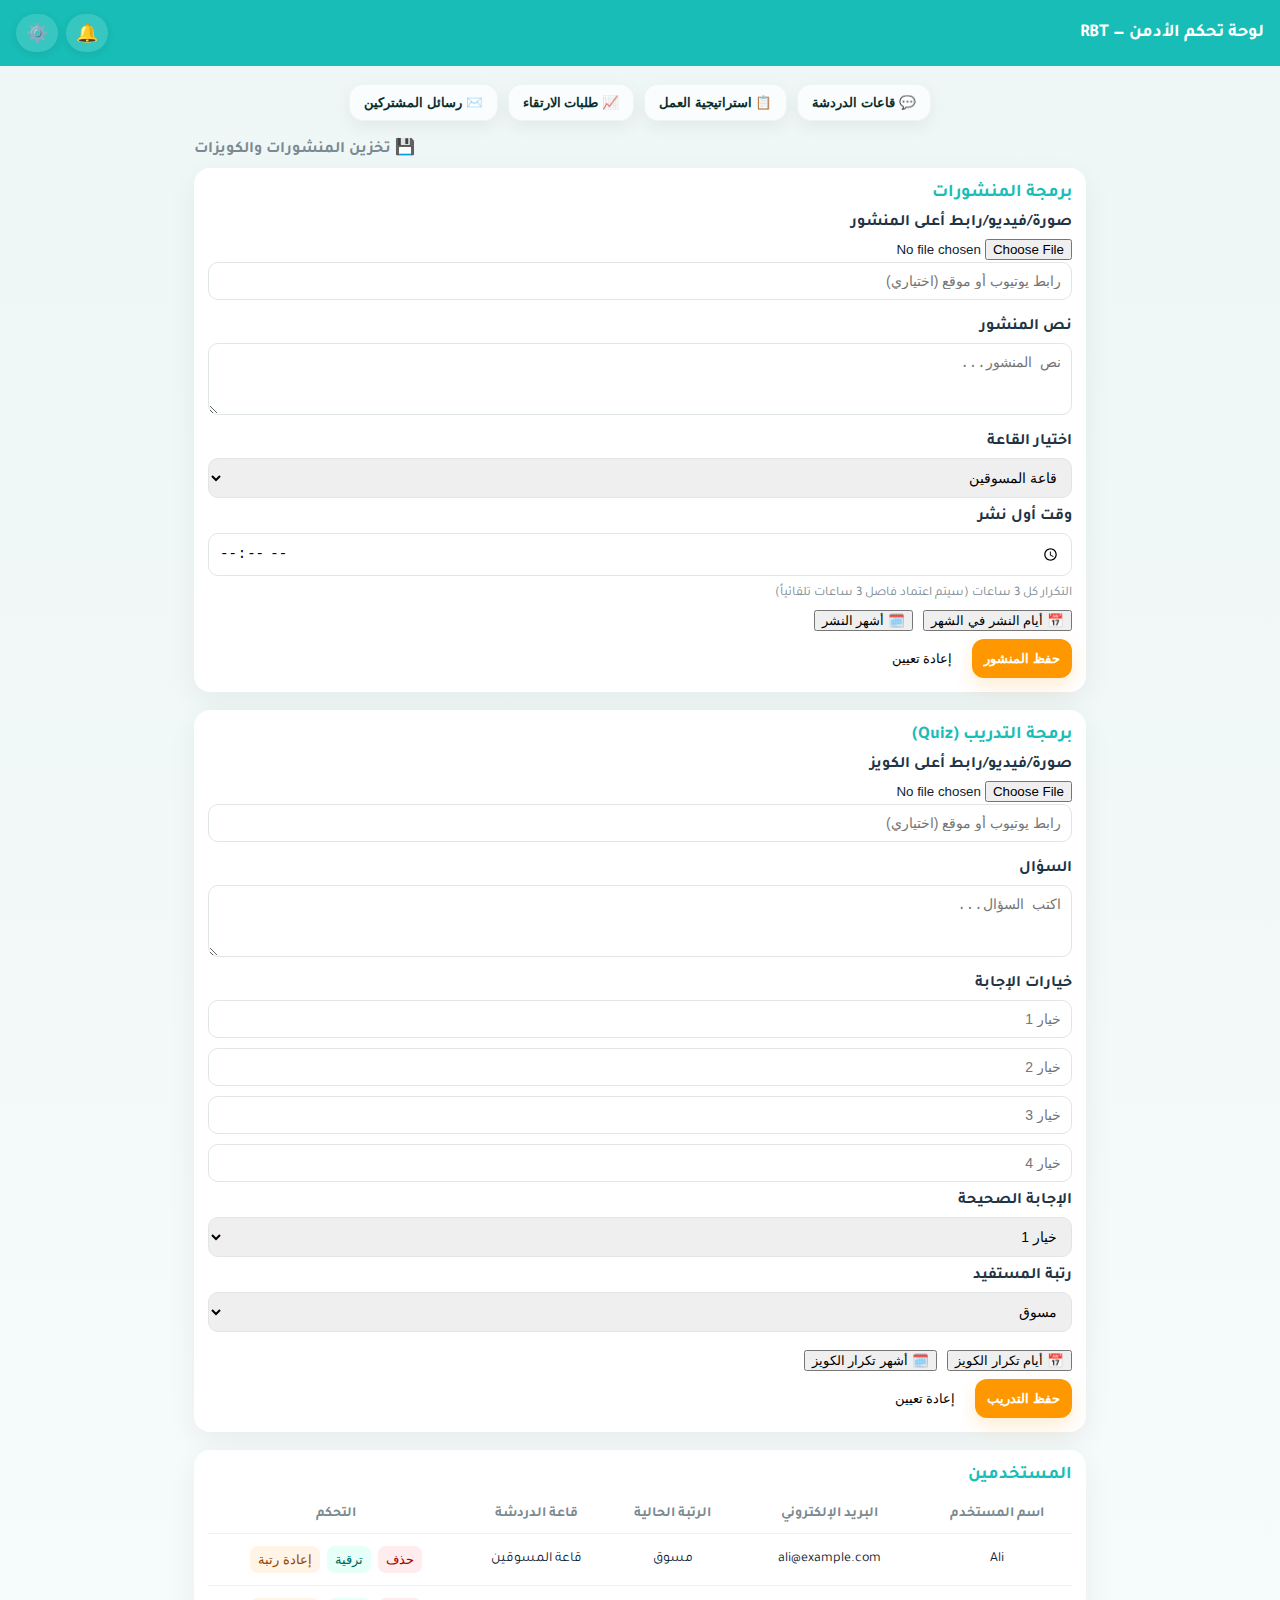
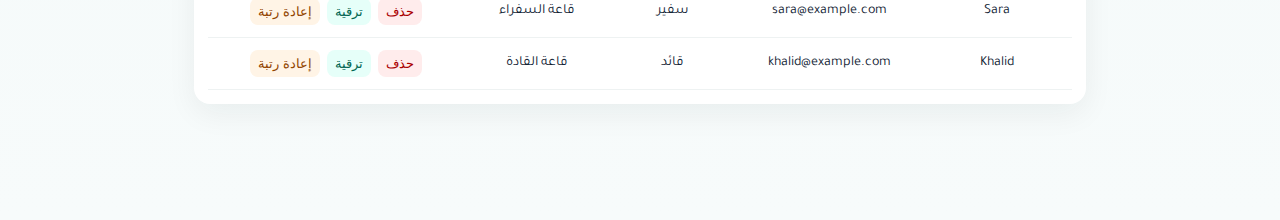
<file: admin-tasks.html>
<!DOCTYPE html>
<html lang="ar" dir="rtl">
<head>
  <meta charset="utf-8" />
  <meta name="viewport" content="width=device-width,initial-scale=1" />
  <title>لوحة تحكم الأدمن — RBT</title>
  <link href="https://fonts.googleapis.com/css2?family=Tajawal:wght@300;400;700&display=swap" rel="stylesheet">
  <style>
    :root{
      --teal:#17bdb6;
      --accent:#ff9800;
      --bg:#f3f6f8;
      --card:#ffffff;
      --muted:#7b8a91;
      --glass-bg: rgba(255,255,255,0.72);
    }
    *{box-sizing:border-box}
    body{margin:0;font-family:'Tajawal',sans-serif;background:linear-gradient(180deg,#eef6f6,#f7fbfb);color:#123;}
    /* Header top with turquoise like app */
    .topbar{
      background:var(--teal);
      color:#fff;
      padding:14px 16px;
      display:flex;
      align-items:center;
      justify-content:space-between;
      gap:12px;
      position:sticky;
      top:0;
      z-index:50;
    }
    .topbar .title{font-weight:700;font-size:18px}
    .topbar .top-actions{display:flex;gap:8px;align-items:center}
    .icon-btn{
      background:rgba(255,255,255,0.14);
      border:none;
      color:#fff;
      padding:8px 10px;
      border-radius:999px;
      font-size:18px;
      cursor:pointer;
      box-shadow:0 2px 8px rgba(0,0,0,0.08);
    }
    /* page container */
    .wrap{max-width:920px;margin:18px auto;padding:0 14px 80px;}
    /* top quick buttons (inside page) */
    .quick-row{display:flex;gap:10px;flex-wrap:wrap;justify-content:center;margin-bottom:16px}
    .quick-btn{
      background:var(--glass-bg);
      border-radius:14px;padding:10px 14px;border:1px solid rgba(0,0,0,0.04);
      box-shadow:0 6px 18px rgba(0,0,0,0.06);cursor:pointer;font-weight:700;color:#0b2f2d;
      display:flex;align-items:center;gap:8px;
    }
    /* main card style */
    .card{background:var(--card);border-radius:16px;padding:14px;margin-bottom:18px;box-shadow:0 10px 30px rgba(13,38,41,0.06);}
    .card h2{margin:0 0 10px 0;color:var(--teal);font-size:18px}
    label{display:block;font-weight:600;margin-bottom:6px;color:#234}
    input[type="text"], input[type="url"], textarea, select, input[type="time"]{
      width:100%;padding:10px;border-radius:10px;border:1px solid #e0e6e6;font-size:14px;margin-bottom:10px;
    }
    textarea{min-height:72px;resize:vertical}
    .small-muted{color:var(--muted);font-size:13px}
    .row{display:flex;gap:10px;align-items:center}
    .row .flex{flex:1}
    .btn-primary{background:var(--accent);color:#fff;border:none;padding:12px;border-radius:12px;font-weight:700;cursor:pointer;box-shadow:0 8px 20px rgba(255,152,0,0.18)}
    .btn-neutral{background:var(--glass-bg);border:none;padding:10px;border-radius:12px;cursor:pointer}
    .form-actions{display:flex;gap:10px;flex-wrap:wrap;margin-top:8px}
    /* preview box */
    .preview-box{margin-top:8px}
    .preview-box img, .preview-box video, .preview-box iframe{max-width:100%;border-radius:8px;display:block}
    /* users table */
    table{width:100%;border-collapse:collapse;margin-top:6px}
    th,td{padding:10px;border-bottom:1px solid #eef2f2;text-align:center;font-size:14px}
    th{background:transparent;color:var(--muted);font-weight:700}
    .user-btn{padding:6px 8px;border-radius:8px;border:none;cursor:pointer;margin:2px}
    .user-btn.delete{background:#ffecec;color:#a00}
    .user-btn.promote{background:#e6fff9;color:#046852}
    .user-btn.demote{background:#fff4e6;color:#924600}
    /* glass modal */
    .modal{
      position:fixed;inset:0;display:flex;align-items:center;justify-content:center;background:rgba(0,0,0,0.45);
      z-index:2000;opacity:0;pointer-events:none;transition:opacity .22s ease;
    }
    .modal.active{opacity:1;pointer-events:auto}
    .modal-card{
      width:92%;max-width:420px;background:rgba(255,255,255,0.78);backdrop-filter:blur(10px);
      border-radius:14px;padding:14px;box-shadow:0 24px 60px rgba(10,20,20,0.15);transform:translateY(8px) scale(.96);
      animation:popIn .28s cubic-bezier(.2,.9,.2,1) forwards;
      max-height:80vh;overflow:auto;
    }
    @keyframes popIn{to{transform:translateY(0) scale(1)}}
    .modal-header{display:flex;justify-content:space-between;align-items:center;margin-bottom:10px}
    .modal .close{background:transparent;border:none;font-size:22px;cursor:pointer;color:#234}
    .checkbox-grid{display:grid;gap:8px;margin-top:8px}
    .checkbox-grid.days{grid-template-columns:repeat(4,1fr)}
    .checkbox-grid.months{grid-template-columns:repeat(3,1fr)}
    .checkbox-grid label{background:#fff;border-radius:10px;padding:8px 6px;display:flex;align-items:center;gap:8px;border:1px solid #f0f4f4}
    .save-small{background:var(--teal);color:#fff;border:none;padding:8px 12px;border-radius:10px;cursor:pointer;margin-top:10px;font-weight:700}
    /* footer saved summary */
    .summary{background:linear-gradient(90deg,rgba(23,189,182,0.08),rgba(255,152,0,0.04));padding:10px;border-radius:12px;font-size:14px;color:#123;margin-top:8px}
    /* responsive */
    @media (max-width:600px){
      .checkbox-grid.days{grid-template-columns:repeat(4,1fr)}
      .checkbox-grid.months{grid-template-columns:repeat(3,1fr)}
      .modal-card{max-width:94%}
      .quick-row{gap:8px}
    }
  </style>
</head>
<body>

  <!-- TOP BAR (turquoise) -->
  <div class="topbar">
    <div class="title">لوحة تحكم الأدمن — RBT</div>
    <div class="top-actions">
      <button class="icon-btn" title="الإشعارات" onclick="location.href='notifications.html'">🔔</button>
      <button class="icon-btn" title="حسابي" onclick="location.href='profile.html'">⚙️</button>
    </div>
  </div>

  <div class="wrap">

    <!-- Quick buttons (inside page) -->
    <div class="quick-row">
      <button class="quick-btn" onclick="location.href='chatrooms.html'">💬 قاعات الدردشة</button>
      <button class="quick-btn" onclick="location.href='strategy.html'">📋 استراتيجية العمل</button>
      <button class="quick-btn" onclick="location.href='promotion-requests.html'">📈 طلبات الارتقاء</button>
      <button class="quick-btn" onclick="location.href='messages.html'">✉️ رسائل المشتركين</button>
    </div>

    <!-- storage link -->
    <div style="display:flex;justify-content:flex-end;margin-bottom:8px">
      <a href="storage.html" style="text-decoration:none;color:var(--muted);font-weight:700">💾 تخزين المنشورات والكويزات</a>
    </div>

    <!-- Post programming -->
    <div class="card" id="post-section">
      <h2>برمجة المنشورات</h2>

      <form id="postForm" onsubmit="handleSavePost(event)">
        <label>صورة/فيديو/رابط أعلى المنشور</label>
        <input type="file" id="postMediaInput" accept="image/*,video/*">
        <input type="url" id="postLinkInput" placeholder="رابط يوتيوب أو موقع (اختياري)">

        <div class="preview-box" id="postPreview"></div>

        <label>نص المنشور</label>
        <textarea id="postText" placeholder="نص المنشور..." required></textarea>

        <label>اختيار القاعة</label>
        <select id="postRoom">
          <option value="marketers">قاعة المسوقين</option>
          <option value="ambassadors">قاعة السفراء</option>
          <option value="leaders">قاعة القادة</option>
        </select>

        <div class="row">
          <div class="flex">
            <label>وقت أول نشر</label>
            <input type="time" id="postFirstTime" required>
            <div class="small-muted">التكرار كل 3 ساعات (سيتم اعتماد فاصل 3 ساعات تلقائياً)</div>
          </div>
        </div>

        <div class="row" style="margin-top:8px;">
          <button type="button" class="glass-btn" onclick="openModal('postDaysModal')">📅 أيام النشر في الشهر</button>
          <button type="button" class="glass-btn" onclick="openModal('postMonthsModal')">🗓️ أشهر النشر</button>
        </div>

        <div class="form-actions">
          <button class="btn-primary" type="submit">حفظ المنشور</button>
          <button type="button" class="btn-neutral" onclick="resetPostForm()">إعادة تعيين</button>
        </div>

        <div id="postSavedMsg" class="summary" style="display:none;margin-top:12px"></div>
      </form>
    </div>

    <!-- Quiz programming -->
    <div class="card" id="quiz-section">
      <h2>برمجة التدريب (Quiz)</h2>

      <form id="quizForm" onsubmit="handleSaveQuiz(event)">
        <label>صورة/فيديو/رابط أعلى الكويز</label>
        <input type="file" id="quizMediaInput" accept="image/*,video/*">
        <input type="url" id="quizLinkInput" placeholder="رابط يوتيوب أو موقع (اختياري)">
        <div class="preview-box" id="quizPreview"></div>

        <label>السؤال</label>
        <textarea id="quizQuestion" placeholder="اكتب السؤال..." required></textarea>

        <label>خيارات الإجابة</label>
        <input type="text" id="opt1" placeholder="خيار 1" required>
        <input type="text" id="opt2" placeholder="خيار 2" required>
        <input type="text" id="opt3" placeholder="خيار 3">
        <input type="text" id="opt4" placeholder="خيار 4">

        <label>الإجابة الصحيحة</label>
        <select id="correctOpt" required>
          <option value="1">خيار 1</option>
          <option value="2">خيار 2</option>
          <option value="3">خيار 3</option>
          <option value="4">خيار 4</option>
        </select>

        <label>رتبة المستفيد</label>
        <select id="quizRank">
          <option value="marketer">مسوق</option>
          <option value="ambassador">سفير</option>
          <option value="leader">قائد</option>
        </select>

        <div class="row" style="margin-top:8px;">
          <button type="button" class="glass-btn" onclick="openModal('quizDaysModal')">📅 أيام تكرار الكويز</button>
          <button type="button" class="glass-btn" onclick="openModal('quizMonthsModal')">🗓️ أشهر تكرار الكويز</button>
        </div>

        <div class="form-actions">
          <button class="btn-primary" type="submit">حفظ التدريب</button>
          <button type="button" class="btn-neutral" onclick="resetQuizForm()">إعادة تعيين</button>
        </div>

        <div id="quizSavedMsg" class="summary" style="display:none;margin-top:12px"></div>
      </form>
    </div>

    <!-- Users -->
    <div class="card" id="manage-users">
      <h2>المستخدمين</h2>
      <table aria-label="users table">
        <thead>
          <tr><th>اسم المستخدم</th><th>البريد الإلكتروني</th><th>الرتبة الحالية</th><th>قاعة الدردشة</th><th>التحكم</th></tr>
        </thead>
        <tbody id="userTable"></tbody>
      </table>
    </div>

  </div> <!-- wrap -->

  <!-- MODALS (post days/months & quiz days/months) -->
  <div class="modal" id="postDaysModal" aria-hidden="true">
    <div class="modal-card">
      <div class="modal-header">
        <strong>📅 أيام النشر في الشهر</strong>
        <button class="close" onclick="closeModal('postDaysModal')">×</button>
      </div>
      <div class="checkbox-grid days" id="postDaysGrid"></div>
      <button class="save-small" onclick="saveModalSelection('postDays')">حفظ</button>
    </div>
  </div>

  <div class="modal" id="postMonthsModal" aria-hidden="true">
    <div class="modal-card">
      <div class="modal-header">
        <strong>🗓️ أشهر النشر</strong>
        <button class="close" onclick="closeModal('postMonthsModal')">×</button>
      </div>
      <div class="checkbox-grid months" id="postMonthsGrid"></div>
      <button class="save-small" onclick="saveModalSelection('postMonths')">حفظ</button>
    </div>
  </div>

  <div class="modal" id="quizDaysModal" aria-hidden="true">
    <div class="modal-card">
      <div class="modal-header">
        <strong>📅 أيام تكرار الكويز</strong>
        <button class="close" onclick="closeModal('quizDaysModal')">×</button>
      </div>
      <div class="checkbox-grid days" id="quizDaysGrid"></div>
      <button class="save-small" onclick="saveModalSelection('quizDays')">حفظ</button>
    </div>
  </div>

  <div class="modal" id="quizMonthsModal" aria-hidden="true">
    <div class="modal-card">
      <div class="modal-header">
        <strong>🗓️ أشهر تكرار الكويز</strong>
        <button class="close" onclick="closeModal('quizMonthsModal')">×</button>
      </div>
      <div class="checkbox-grid months" id="quizMonthsGrid"></div>
      <button class="save-small" onclick="saveModalSelection('quizMonths')">حفظ</button>
    </div>
  </div>

<script>
/* -------------------------
   Utilities & modal logic
   ------------------------- */
function openModal(id){
  document.getElementById(id).classList.add('active');
}
function closeModal(id){
  document.getElementById(id).classList.remove('active');
}
document.querySelectorAll('.modal').forEach(m=>{
  m.addEventListener('click', e=>{
    if(e.target === m) m.classList.remove('active');
  });
});

/* -------------------------
   Fill days/months grids
   ------------------------- */
const daysArr = Array.from({length:31},(_,i)=>i+1);
const monthsArr = ['يناير','فبراير','مارس','أبريل','مايو','يونيو','يوليو','أغسطس','سبتمبر','أكتوبر','نوفمبر','ديسمبر'];

function renderGrid(containerId, items, type){
  const el = document.getElementById(containerId);
  el.innerHTML = '';
  items.forEach((it, idx)=>{
    const label = document.createElement('label');
    const val = (type==='month') ? (idx+1) : it;
    label.innerHTML = `<input type="checkbox" value="${val}"> ${it}`;
    el.appendChild(label);
  });
}

renderGrid('postDaysGrid', daysArr, 'day');
renderGrid('quizDaysGrid', daysArr.slice(0,28), 'day'); // quiz days up to 28
renderGrid('postMonthsGrid', monthsArr, 'month');
renderGrid('quizMonthsGrid', monthsArr, 'month');

/* -------------------------
   Persist selections in localStorage
   ------------------------- */
function saveModalSelection(key){
  // key: 'postDays' or 'postMonths' or 'quizDays' or 'quizMonths'
  let gridId;
  if(key==='postDays') gridId='postDaysGrid';
  else if(key==='postMonths') gridId='postMonthsGrid';
  else if(key==='quizDays') gridId='quizDaysGrid';
  else if(key==='quizMonths') gridId='quizMonthsGrid';
  const checks = Array.from(document.getElementById(gridId).querySelectorAll('input[type=checkbox]'));
  const selected = checks.filter(c=>c.checked).map(c=>c.value);
  localStorage.setItem('rbt_'+key, JSON.stringify(selected));
  // feedback + close modal
  alert('تم حفظ الاختيارات.');
  // close the modal
  if(key==='postDays') closeModal('postDaysModal');
  if(key==='postMonths') closeModal('postMonthsModal');
  if(key==='quizDays') closeModal('quizDaysModal');
  if(key==='quizMonths') closeModal('quizMonthsModal');
  renderSavedSummary();
}

/* restore */
function restoreSelections(){
  ['postDays','postMonths','quizDays','quizMonths'].forEach(k=>{
    const data = JSON.parse(localStorage.getItem('rbt_'+k) || '[]');
    let gridId = k==='postMonths' ? 'postMonthsGrid' : k==='quizMonths' ? 'quizMonthsGrid' : k==='postDays' ? 'postDaysGrid' : 'quizDaysGrid';
    const checkInputs = Array.from(document.getElementById(gridId).querySelectorAll('input[type=checkbox]'));
    checkInputs.forEach(inp=>{
      inp.checked = data.includes(String(inp.value));
    });
  });
}
restoreSelections();

/* show small summary under forms */
function renderSavedSummary(){
  const pDays = JSON.parse(localStorage.getItem('rbt_postDays')||'[]');
  const pMonths = JSON.parse(localStorage.getItem('rbt_postMonths')||'[]');
  const qDays = JSON.parse(localStorage.getItem('rbt_quizDays')||'[]');
  const qMonths = JSON.parse(localStorage.getItem('rbt_quizMonths')||'[]');

  const postMsg = document.getElementById('postSavedMsg');
  postMsg.style.display = (pDays.length||pMonths.length)?'block':'none';
  postMsg.innerText = `أيام: ${pDays.join(', ') || '—'}  •  أشهر: ${pMonths.map(m=>monthsArr[m-1]).join(', ') || '—'}`;

  const quizMsg = document.getElementById('quizSavedMsg');
  quizMsg.style.display = (qDays.length||qMonths.length)?'block':'none';
  quizMsg.innerText = `أيام: ${qDays.join(', ') || '—'}  •  أشهر: ${qMonths.map(m=>monthsArr[m-1]).join(', ') || '—'}`;
}
renderSavedSummary();

/* -------------------------
   Media preview for Post & Quiz
   ------------------------- */
function previewMedia(fileInput, linkInput, previewBox){
  previewBox.innerHTML='';
  if(fileInput && fileInput.files && fileInput.files[0]){
    const file = fileInput.files[0];
    if(file.type.startsWith('image/')){
      const img = document.createElement('img'); img.src=URL.createObjectURL(file); previewBox.appendChild(img);
    } else if(file.type.startsWith('video/')){
      const v = document.createElement('video'); v.src=URL.createObjectURL(file); v.controls=true; previewBox.appendChild(v);
    }
  } else if(linkInput && linkInput.value){
    // show iframe if youtube or url
    const iframe = document.createElement('iframe');
    iframe.src = linkInput.value;
    iframe.width = '100%'; iframe.height = 180; iframe.allow = 'accelerometer; autoplay; clipboard-write; encrypted-media; gyroscope; picture-in-picture';
    previewBox.appendChild(iframe);
  }
}
const postMediaInput = document.getElementById('postMediaInput'), postLinkInput = document.getElementById('postLinkInput'), postPreview = document.getElementById('postPreview');
postMediaInput.addEventListener('change', ()=>previewMedia(postMediaInput, postLinkInput, postPreview));
postLinkInput.addEventListener('input', ()=>previewMedia(postMediaInput, postLinkInput, postPreview));

const quizMediaInput = document.getElementById('quizMediaInput'), quizLinkInput = document.getElementById('quizLinkInput'), quizPreview = document.getElementById('quizPreview');
quizMediaInput.addEventListener('change', ()=>previewMedia(quizMediaInput, quizLinkInput, quizPreview));
quizLinkInput.addEventListener('input', ()=>previewMedia(quizMediaInput, quizLinkInput, quizPreview));

/* -------------------------
   Save post & quiz (local only for demo)
   ------------------------- */
function handleSavePost(e){
  e.preventDefault();
  const post = {
    text: document.getElementById('postText').value,
    room: document.getElementById('postRoom').value,
    firstTime: document.getElementById('postFirstTime').value,
    days: JSON.parse(localStorage.getItem('rbt_postDays')||'[]'),
    months: JSON.parse(localStorage.getItem('rbt_postMonths')||'[]'),
    savedAt: new Date().toISOString()
  };
  // for demo we store posts in localStorage array
  const all = JSON.parse(localStorage.getItem('rbt_posts')||'[]'); all.push(post); localStorage.setItem('rbt_posts', JSON.stringify(all));
  document.getElementById('postSavedMsg').style.display='block';
  document.getElementById('postSavedMsg').innerText = 'تم حفظ المنشور محليًا. (للمعاينة على الخادم تحتاج backend)';
}

function handleSaveQuiz(e){
  e.preventDefault();
  const quiz = {
    question: document.getElementById('quizQuestion').value,
    opts: [document.getElementById('opt1').value, document.getElementById('opt2').value, document.getElementById('opt3').value, document.getElementById('opt4').value],
    correct: document.getElementById('correctOpt').value,
    rank: document.getElementById('quizRank').value,
    days: JSON.parse(localStorage.getItem('rbt_quizDays')||'[]'),
    months: JSON.parse(localStorage.getItem('rbt_quizMonths')||'[]'),
    savedAt: new Date().toISOString()
  };
  const all = JSON.parse(localStorage.getItem('rbt_quizzes')||'[]'); all.push(quiz); localStorage.setItem('rbt_quizzes', JSON.stringify(all));
  document.getElementById('quizSavedMsg').style.display='block';
  document.getElementById('quizSavedMsg').innerText = 'تم حفظ التدريب محليًا.';
}

/* reset helpers */
function resetPostForm(){
  document.getElementById('postForm').reset(); postPreview.innerHTML=''; localStorage.removeItem('rbt_posts_preview');
}
function resetQuizForm(){
  document.getElementById('quizForm').reset(); quizPreview.innerHTML=''; localStorage.removeItem('rbt_quizzes_preview');
}

/* -------------------------
   Users demo & actions
   ------------------------- */
const users = [
  {name:"Ali", email:"ali@example.com", rank:"مسوق", room:"قاعة المسوقين"},
  {name:"Sara", email:"sara@example.com", rank:"سفير", room:"قاعة السفراء"},
  {name:"Khalid", email:"khalid@example.com", rank:"قائد", room:"قاعة القادة"}
];
function renderUsers(){
  const tbody = document.getElementById('userTable'); tbody.innerHTML='';
  users.forEach((u,i)=>{
    const tr = document.createElement('tr');
    tr.innerHTML = `<td>${u.name}</td><td>${u.email}</td><td>${u.rank}</td><td>${u.room}</td>
      <td>
        <button class="user-btn delete" onclick="deleteUser(${i})">حذف</button>
        <button class="user-btn promote" onclick="promoteUser(${i})">ترقية</button>
        <button class="user-btn demote" onclick="demoteUser(${i})">إعادة رتبة</button>
      </td>`;
    tbody.appendChild(tr);
  });
}
function deleteUser(i){ if(confirm('تأكيد حذف المستخدم؟')){ users.splice(i,1); renderUsers(); } }
function promoteUser(i){
  const order = ['مسوق','سفير','قائد'];
  const idx = order.indexOf(users[i].rank);
  if(idx < order.length-1){ users[i].rank = order[idx+1]; renderUsers(); } else alert('المستخدم في أعلى رتبة.');
}
function demoteUser(i){
  const order = ['مسوق','سفير','قائد'];
  const idx = order.indexOf(users[i].rank);
  if(idx > 0){ users[i].rank = order[idx-1]; renderUsers(); } else alert('المستخدم في أدنى رتبة.');
}
renderUsers();

/* -------------------------
   initialize summary and restore
   ------------------------- */
renderSavedSummary();
restoreSelections();

</script>
</body>
</html>
</file>
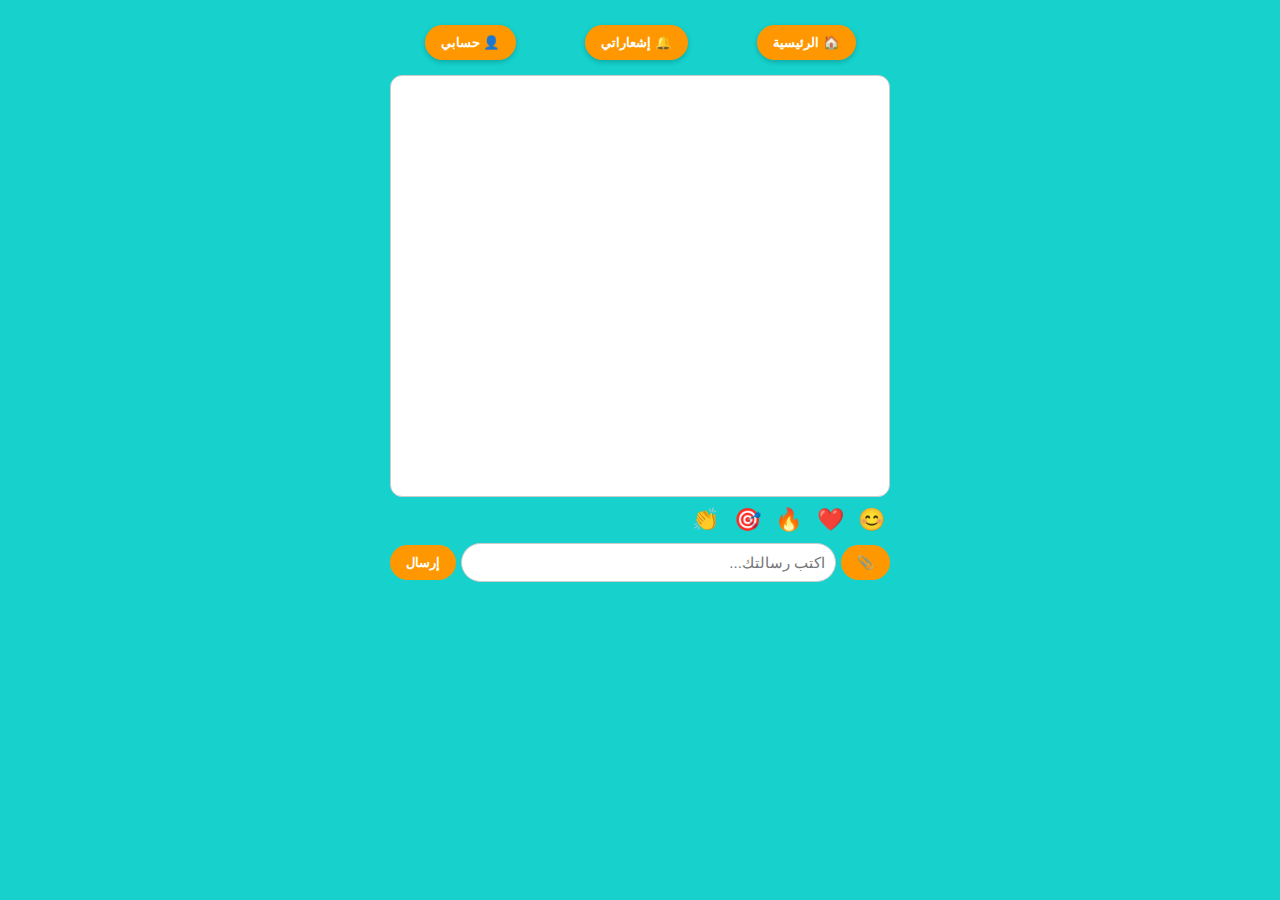
<file: ambassadors_chat.html>
<!DOCTYPE html>
<html lang="ar" dir="rtl">
<head>
  <meta charset="UTF-8" />
  <meta name="viewport" content="width=device-width, initial-scale=1.0"/>
  <title>غرفة السفراء</title>
  <style>
    :root {
      --primary: #16d1cc;
      --orange: #ff9800;
      --white: #ffffff;
      --black: #000000;
    }

    body {
      margin: 0;
      font-family: 'Tajawal', sans-serif;
      background-color: var(--primary);
      color: var(--black);
    }

    .container {
      max-width: 500px;
      margin: 0 auto;
      padding: 10px;
    }

    .header-buttons {
      display: flex;
      justify-content: space-around;
      margin-top: 15px;
    }

    .header-buttons button {
      background-color: var(--orange);
      color: var(--white);
      border: none;
      padding: 10px 16px;
      border-radius: 30px;
      font-weight: bold;
      cursor: pointer;
      box-shadow: 0 2px 5px rgba(0,0,0,0.2);
      transition: background 0.3s;
    }

    .header-buttons button:hover {
      background-color: #e68900;
    }

    .chat-box {
      background-color: var(--white);
      border-radius: 12px;
      height: 400px;
      overflow-y: auto;
      padding: 10px;
      margin-top: 15px;
      border: 1px solid #ccc;
    }

    .message {
      margin: 10px 0;
      padding: 8px 12px;
      border-radius: 12px;
      max-width: 80%;
      background-color: var(--primary);
      color: var(--white);
    }

    .message .sender {
      font-weight: bold;
      margin-bottom: 4px;
      color: var(--white);
    }

    .chat-input {
      display: flex;
      align-items: center;
      gap: 5px;
      margin-top: 10px;
    }

    .chat-input input[type="text"] {
      flex: 1;
      padding: 10px;
      border-radius: 25px;
      border: 1px solid #ccc;
      outline: none;
      font-size: 15px;
    }

    .chat-input button {
      background-color: var(--orange);
      color: white;
      border: none;
      border-radius: 50px;
      padding: 10px 16px;
      font-weight: bold;
      cursor: pointer;
    }

    #emoji-picker {
      margin-top: 10px;
    }

    #emoji-picker span {
      cursor: pointer;
      font-size: 22px;
      padding: 5px;
    }

    img, video {
      max-width: 100%;
      border-radius: 10px;
      margin-top: 5px;
    }
  </style>
</head>
<body>

<div class="container">
  <div class="header-buttons">
    <button onclick="goToHome()">🏠 الرئيسية</button>
    <button onclick="goToNotifications()">🔔 إشعاراتي</button>
    <button onclick="goToProfile()">👤 حسابي</button>
  </div>

  <div class="chat-box" id="chatBox"></div>

  <div id="emoji-picker">
    <span onclick="insertEmoji('😊')">😊</span>
    <span onclick="insertEmoji('❤️')">❤️</span>
    <span onclick="insertEmoji('🔥')">🔥</span>
    <span onclick="insertEmoji('🎯')">🎯</span>
    <span onclick="insertEmoji('👏')">👏</span>
  </div>

  <div class="chat-input">
    <button onclick="document.getElementById('fileInput').click()">📎</button>
    <input type="file" id="fileInput" accept="image/*,video/*" style="display: none" onchange="sendMedia(this)" />
    <input type="text" id="messageInput" placeholder="اكتب رسالتك...">
    <button onclick="sendMessage()">إرسال</button>
  </div>
</div>

<script>
  const userName = localStorage.getItem("name") || "أنا";

  function sendMessage() {
    const input = document.getElementById("messageInput");
    const msgText = input.value.trim();
    if (msgText === "") return;

    const chatBox = document.getElementById("chatBox");
    const msg = document.createElement("div");
    msg.className = "message";

    const sender = document.createElement("div");
    sender.className = "sender";
    sender.textContent = userName;

    msg.appendChild(sender);
    msg.append(msgText);
    chatBox.appendChild(msg);
    chatBox.scrollTop = chatBox.scrollHeight;
    input.value = "";
  }

  function insertEmoji(emoji) {
    const input = document.getElementById("messageInput");
    input.value += emoji;
    input.focus();
  }

  function sendMedia(input) {
    const file = input.files[0];
    if (!file) return;

    const chatBox = document.getElementById("chatBox");
    const msg = document.createElement("div");
    msg.className = "message";

    const sender = document.createElement("div");
    sender.className = "sender";
    sender.textContent = userName;
    msg.appendChild(sender);

    if (file.type.startsWith("image/")) {
      const img = document.createElement("img");
      img.src = URL.createObjectURL(file);
      msg.appendChild(img);
    } else if (file.type.startsWith("video/")) {
      const video = document.createElement("video");
      video.src = URL.createObjectURL(file);
      video.controls = true;
      msg.appendChild(video);
    }

    chatBox.appendChild(msg);
    chatBox.scrollTop = chatBox.scrollHeight;
    input.value = "";
  }

  function goToHome() {
    window.location.href = "home.html";
  }

  function goToNotifications() {
    window.location.href = "notifications.html";
  }

  function goToProfile() {
    window.location.href = "profile_form.html";
  }
</script>

</body>
</html>
</file>
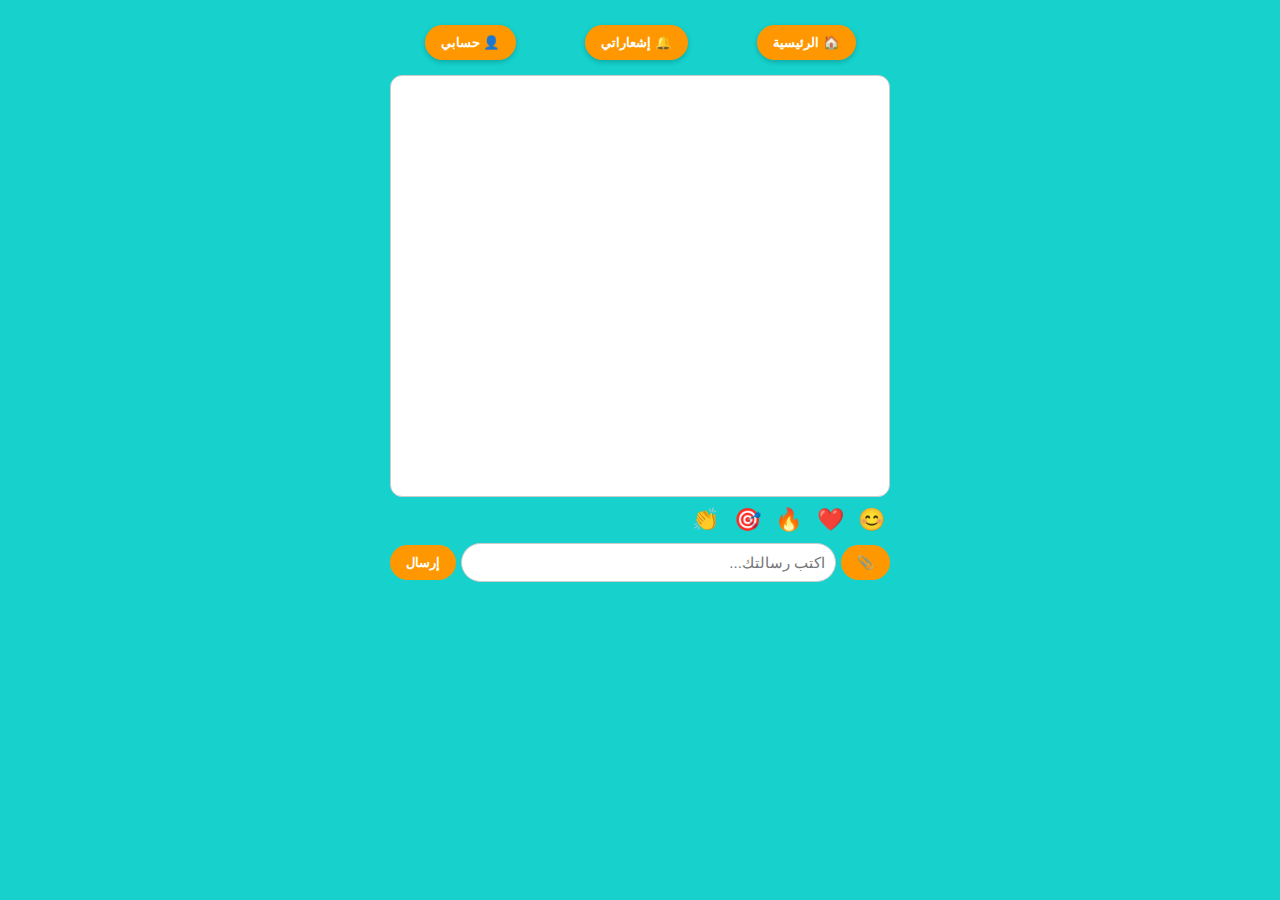
<file: leaders_chat.html>
<!-- leaders_chat.html -->
<!DOCTYPE html>
<html lang="ar" dir="rtl">
<head>
  <meta charset="UTF-8" />
  <meta name="viewport" content="width=device-width, initial-scale=1.0"/>
  <title>غرفة القادة</title>
  <style>
    :root {
      --primary: #16d1cc;
      --orange: #ff9800;
      --white: #ffffff;
      --black: #000000;
    }

    body {
      margin: 0;
      font-family: 'Tajawal', sans-serif;
      background-color: var(--primary);
      color: var(--black);
    }

    .container {
      max-width: 500px;
      margin: 0 auto;
      padding: 10px;
    }

    .header-buttons {
      display: flex;
      justify-content: space-around;
      margin-top: 15px;
    }

    .header-buttons button {
      background-color: var(--orange);
      color: var(--white);
      border: none;
      padding: 10px 16px;
      border-radius: 30px;
      font-weight: bold;
      cursor: pointer;
      box-shadow: 0 2px 5px rgba(0,0,0,0.2);
    }

    .chat-box {
      background-color: var(--white);
      border-radius: 12px;
      height: 400px;
      overflow-y: auto;
      padding: 10px;
      margin-top: 15px;
      border: 1px solid #ccc;
    }

    .message {
      margin: 10px 0;
      padding: 8px 12px;
      border-radius: 12px;
      max-width: 80%;
      background-color: var(--primary);
      color: var(--white);
    }

    .message .sender {
      font-weight: bold;
      margin-bottom: 4px;
      color: var(--white);
    }

    .chat-input {
      display: flex;
      align-items: center;
      gap: 5px;
      margin-top: 10px;
    }

    .chat-input input[type="text"] {
      flex: 1;
      padding: 10px;
      border-radius: 25px;
      border: 1px solid #ccc;
      outline: none;
      font-size: 15px;
    }

    .chat-input button {
      background-color: var(--orange);
      color: white;
      border: none;
      border-radius: 50px;
      padding: 10px 16px;
      font-weight: bold;
      cursor: pointer;
    }

    #emoji-picker {
      margin-top: 10px;
    }

    #emoji-picker span {
      cursor: pointer;
      font-size: 22px;
      padding: 5px;
    }

    img, video {
      max-width: 100%;
      border-radius: 10px;
      margin-top: 5px;
    }
  </style>
</head>
<body>

<div class="container">
  <div class="header-buttons">
    <button onclick="goToHome()">🏠 الرئيسية</button>
    <button onclick="goToNotifications()">🔔 إشعاراتي</button>
    <button onclick="goToProfile()">👤 حسابي</button>
  </div>

  <div class="chat-box" id="chatBox"></div>

  <div id="emoji-picker">
    <span onclick="insertEmoji('😊')">😊</span>
    <span onclick="insertEmoji('❤️')">❤️</span>
    <span onclick="insertEmoji('🔥')">🔥</span>
    <span onclick="insertEmoji('🎯')">🎯</span>
    <span onclick="insertEmoji('👏')">👏</span>
  </div>

  <div class="chat-input">
    <button onclick="document.getElementById('fileInput').click()">📎</button>
    <input type="file" id="fileInput" accept="image/*,video/*" style="display: none" onchange="sendMedia(this)" />
    <input type="text" id="messageInput" placeholder="اكتب رسالتك...">
    <button onclick="sendMessage()">إرسال</button>
  </div>
</div>

<script>
  const userName = localStorage.getItem("userFullName") || "عضو غير معروف";

  function sendMessage() {
    const input = document.getElementById("messageInput");
    const msgText = input.value.trim();
    if (msgText === "") return;

    const chatBox = document.getElementById("chatBox");
    const msg = document.createElement("div");
    msg.className = "message";

    const sender = document.createElement("div");
    sender.className = "sender";
    sender.textContent = userName;

    msg.appendChild(sender);
    msg.append(msgText);
    chatBox.appendChild(msg);
    chatBox.scrollTop = chatBox.scrollHeight;
    input.value = "";
  }

  function insertEmoji(emoji) {
    const input = document.getElementById("messageInput");
    input.value += emoji;
    input.focus();
  }

  function sendMedia(input) {
    const file = input.files[0];
    if (!file) return;

    const chatBox = document.getElementById("chatBox");
    const msg = document.createElement("div");
    msg.className = "message";

    const sender = document.createElement("div");
    sender.className = "sender";
    sender.textContent = userName;
    msg.appendChild(sender);

    if (file.type.startsWith("image/")) {
      const img = document.createElement("img");
      img.src = URL.createObjectURL(file);
      msg.appendChild(img);
    } else if (file.type.startsWith("video/")) {
      const video = document.createElement("video");
      video.src = URL.createObjectURL(file);
      video.controls = true;
      msg.appendChild(video);
    }

    chatBox.appendChild(msg);
    chatBox.scrollTop = chatBox.scrollHeight;
    input.value = "";
  }

  function goToHome() {
    window.location.href = "home.html";
  }

  function goToNotifications() {
    window.location.href = "notifications.html";
  }

  function goToProfile() {
    window.location.href = "profile_form.html";
  }
</script>

</body>
</html>
</file>
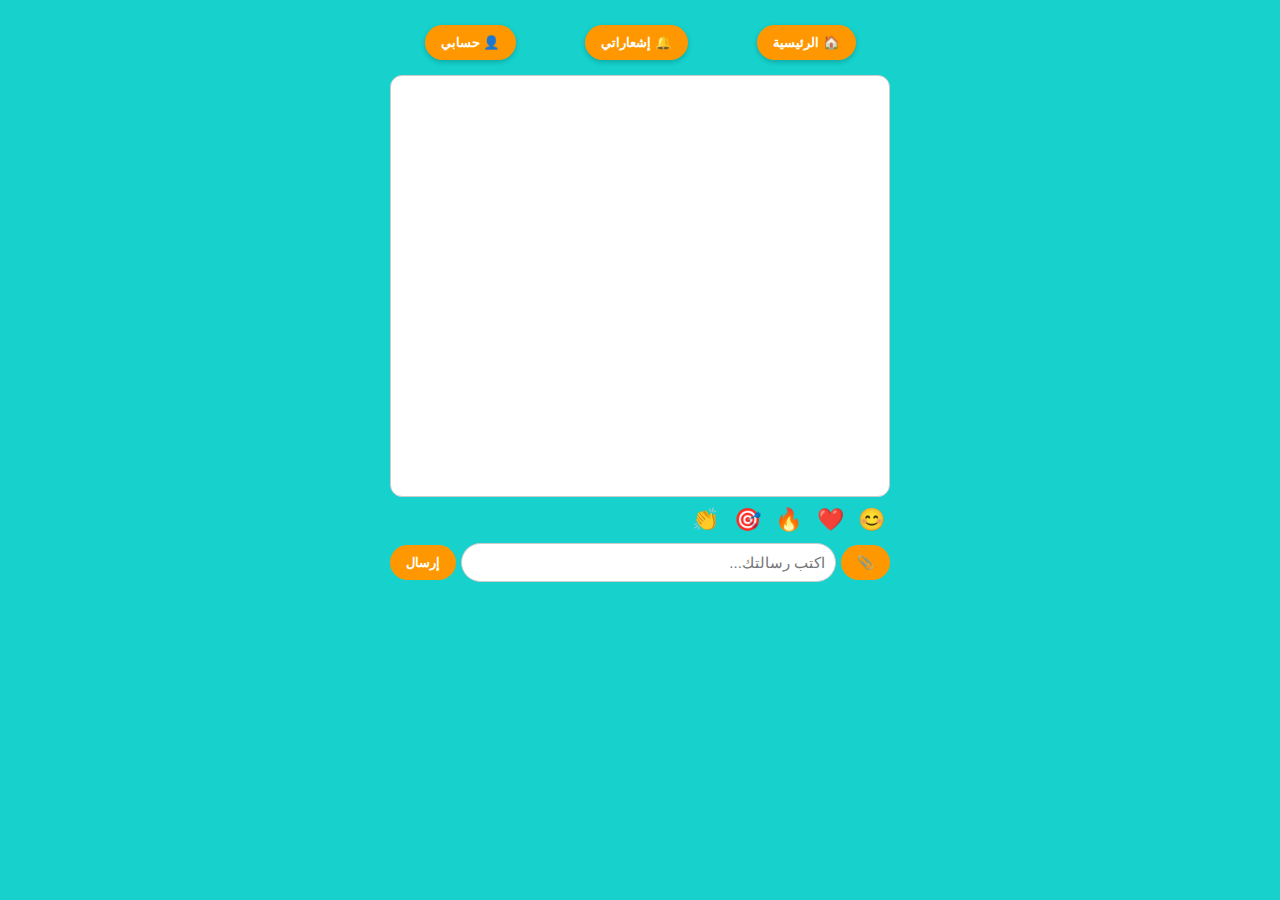
<file: marketer_chat.html>
<!DOCTYPE html>
<html lang="ar" dir="rtl">
<head>
  <meta charset="UTF-8" />
  <meta name="viewport" content="width=device-width, initial-scale=1.0"/>
  <title>غرفة المسوقين</title>
  <style>
    :root {
      --primary: #16d1cc;
      --orange: #ff9800;
      --white: #ffffff;
      --black: #000000;
    }

    body {
      margin: 0;
      font-family: 'Tajawal', sans-serif;
      background-color: var(--primary);
      color: var(--black);
    }

    .container {
      max-width: 500px;
      margin: 0 auto;
      padding: 10px;
    }

    .header-buttons {
      display: flex;
      justify-content: space-around;
      margin-top: 15px;
    }

    .header-buttons button {
      background-color: var(--orange);
      color: var(--white);
      border: none;
      padding: 10px 16px;
      border-radius: 30px;
      font-weight: bold;
      cursor: pointer;
      box-shadow: 0 2px 5px rgba(0,0,0,0.2);
      transition: background 0.3s;
    }

    .header-buttons button:hover {
      background-color: #e68900;
    }

    .chat-box {
      background-color: var(--white);
      border-radius: 12px;
      height: 400px;
      overflow-y: auto;
      padding: 10px;
      margin-top: 15px;
      border: 1px solid #ccc;
    }

    .message {
      margin: 10px 0;
      padding: 8px 12px;
      border-radius: 12px;
      max-width: 80%;
      background-color: var(--primary);
      color: var(--white);
    }

    .message .sender {
      font-weight: bold;
      margin-bottom: 4px;
      color: var(--white);
    }

    .chat-input {
      display: flex;
      align-items: center;
      gap: 5px;
      margin-top: 10px;
    }

    .chat-input input[type="text"] {
      flex: 1;
      padding: 10px;
      border-radius: 25px;
      border: 1px solid #ccc;
      outline: none;
      font-size: 15px;
    }

    .chat-input button {
      background-color: var(--orange);
      color: white;
      border: none;
      border-radius: 50px;
      padding: 10px 16px;
      font-weight: bold;
      cursor: pointer;
    }

    #emoji-picker {
      margin-top: 10px;
    }

    #emoji-picker span {
      cursor: pointer;
      font-size: 22px;
      padding: 5px;
    }

    img, video {
      max-width: 100%;
      border-radius: 10px;
      margin-top: 5px;
    }
  </style>
</head>
<body>

<div class="container">
  <div class="header-buttons">
    <button onclick="goToHome()">🏠 الرئيسية</button>
    <button onclick="goToNotifications()">🔔 إشعاراتي</button>
    <button onclick="goToProfile()">👤 حسابي</button>
  </div>

  <div class="chat-box" id="chatBox"></div>

  <div id="emoji-picker">
    <span onclick="insertEmoji('😊')">😊</span>
    <span onclick="insertEmoji('❤️')">❤️</span>
    <span onclick="insertEmoji('🔥')">🔥</span>
    <span onclick="insertEmoji('🎯')">🎯</span>
    <span onclick="insertEmoji('👏')">👏</span>
  </div>

  <div class="chat-input">
    <button onclick="document.getElementById('fileInput').click()">📎</button>
    <input type="file" id="fileInput" accept="image/*,video/*" style="display: none" onchange="sendMedia(this)" />
    <input type="text" id="messageInput" placeholder="اكتب رسالتك...">
    <button onclick="sendMessage()">إرسال</button>
  </div>
</div>

<script>
  const userName = localStorage.getItem("name") || "أنا";

  function sendMessage() {
    const input = document.getElementById("messageInput");
    const msgText = input.value.trim();
    if (msgText === "") return;

    const chatBox = document.getElementById("chatBox");
    const msg = document.createElement("div");
    msg.className = "message";

    const sender = document.createElement("div");
    sender.className = "sender";
    sender.textContent = userName;

    msg.appendChild(sender);
    msg.append(msgText);
    chatBox.appendChild(msg);
    chatBox.scrollTop = chatBox.scrollHeight;
    input.value = "";
  }

  function insertEmoji(emoji) {
    const input = document.getElementById("messageInput");
    input.value += emoji;
    input.focus();
  }

  function sendMedia(input) {
    const file = input.files[0];
    if (!file) return;

    const chatBox = document.getElementById("chatBox");
    const msg = document.createElement("div");
    msg.className = "message";

    const sender = document.createElement("div");
    sender.className = "sender";
    sender.textContent = userName;
    msg.appendChild(sender);

    if (file.type.startsWith("image/")) {
      const img = document.createElement("img");
      img.src = URL.createObjectURL(file);
      msg.appendChild(img);
    } else if (file.type.startsWith("video/")) {
      const video = document.createElement("video");
      video.src = URL.createObjectURL(file);
      video.controls = true;
      msg.appendChild(video);
    }

    chatBox.appendChild(msg);
    chatBox.scrollTop = chatBox.scrollHeight;
    input.value = "";
  }

  function goToHome() {
    window.location.href = "home.html";
  }

  function goToNotifications() {
    window.location.href = "notifications.html";
  }

  function goToProfile() {
    window.location.href = "profile_form.html";
  }
</script>

</body>
</html>
</file>
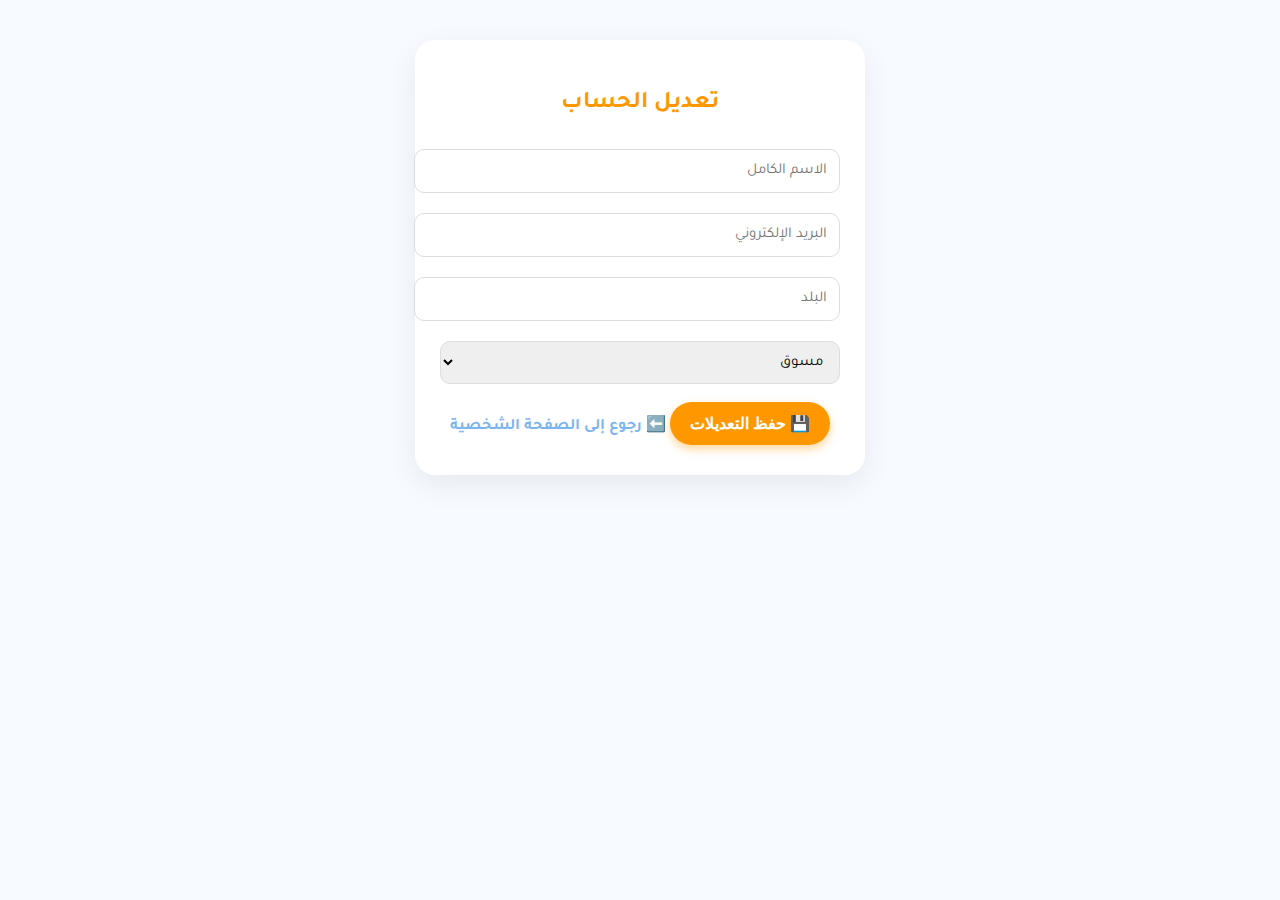
<file: profile_form.html>
<!DOCTYPE html>
<html lang="ar" dir="rtl">
<head>
  <meta charset="UTF-8" />
  <meta name="viewport" content="width=device-width, initial-scale=1.0" />
  <title>تعديل الحساب</title>
  <link href="https://fonts.googleapis.com/css2?family=Tajawal&display=swap" rel="stylesheet">
  <style>
    body {
      background-color: #f7faff;
      font-family: 'Tajawal', sans-serif;
      margin: 0;
      padding: 0;
    }

    .form-container {
      background-color: #fff;
      border-radius: 20px;
      padding: 30px 25px;
      max-width: 400px;
      margin: 40px auto;
      box-shadow: 0 10px 30px rgba(0, 0, 0, 0.07);
      text-align: center;
    }

    .form-container h2 {
      margin-bottom: 20px;
      color: #ff9800;
    }

    input, select {
      width: 100%;
      padding: 12px;
      margin: 10px 0;
      border: 1px solid #ddd;
      border-radius: 10px;
      font-size: 15px;
      font-family: 'Tajawal', sans-serif;
    }

    .btn-save {
      background-color: #ff9800;
      color: white;
      padding: 12px 20px;
      border: none;
      border-radius: 50px;
      font-size: 16px;
      font-weight: bold;
      cursor: pointer;
      transition: 0.3s;
      box-shadow: 0 4px 10px rgba(255, 152, 0, 0.4);
    }

    .btn-save:hover {
      background-color: #e08900;
    }

    .success-msg {
      color: #4caf50;
      margin-top: 15px;
      font-weight: bold;
      display: none;
    }

    .back-link {
      display: inline-block;
      margin-top: 20px;
      color: #7ab5f0;
      text-decoration: none;
      font-weight: bold;
    }

    .back-link:hover {
      text-decoration: underline;
    }
  </style>
</head>
<body>

  <div class="form-container">
    <h2>تعديل الحساب</h2>

    <input type="text" id="fullname" placeholder="الاسم الكامل" />
    <input type="email" id="email" placeholder="البريد الإلكتروني" />
    <input type="text" id="country" placeholder="البلد" />
    <select id="rank">
      <option value="مسوق">مسوق</option>
      <option value="سفير">سفير</option>
      <option value="قائد">قائد</option>
    </select>

    <button class="btn-save" onclick="saveProfile()">💾 حفظ التعديلات</button>
    <div class="success-msg" id="successMsg">✅ تم حفظ التعديلات بنجاح</div>

    <a href="profile.html" class="back-link">⬅️ رجوع إلى الصفحة الشخصية</a>
  </div>

  <script>
    // تحميل البيانات الحالية عند فتح الصفحة
    window.onload = () => {
      document.getElementById("fullname").value = localStorage.getItem("user_fullname") || "";
      document.getElementById("email").value = localStorage.getItem("user_email") || "";
      document.getElementById("country").value = localStorage.getItem("user_country") || "";
      document.getElementById("rank").value = localStorage.getItem("user_rank") || "مسوق";
    }

    // حفظ التعديلات
    function saveProfile() {
      localStorage.setItem("user_fullname", document.getElementById("fullname").value);
      localStorage.setItem("user_email", document.getElementById("email").value);
      localStorage.setItem("user_country", document.getElementById("country").value);
      localStorage.setItem("user_rank", document.getElementById("rank").value);

      document.getElementById("successMsg").style.display = "block";
    }
  </script>

</body>
</html>
</file>
